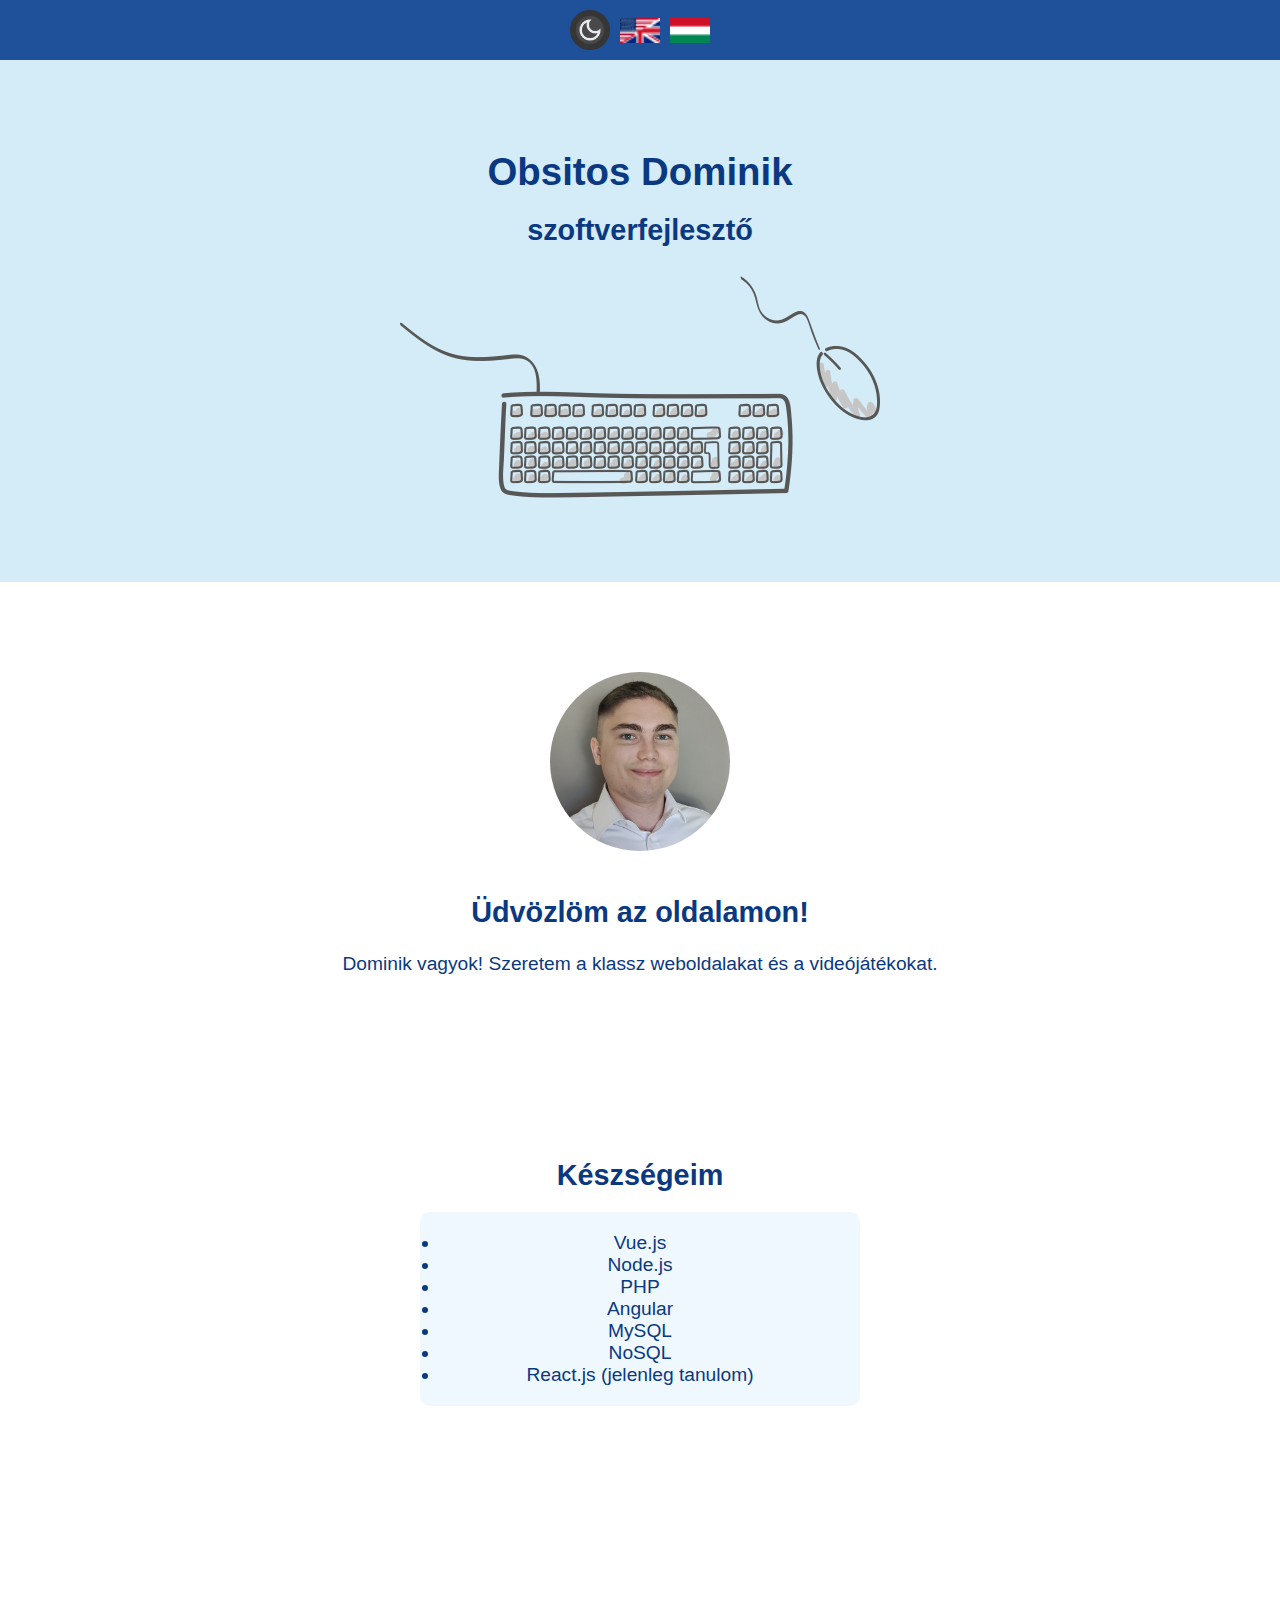
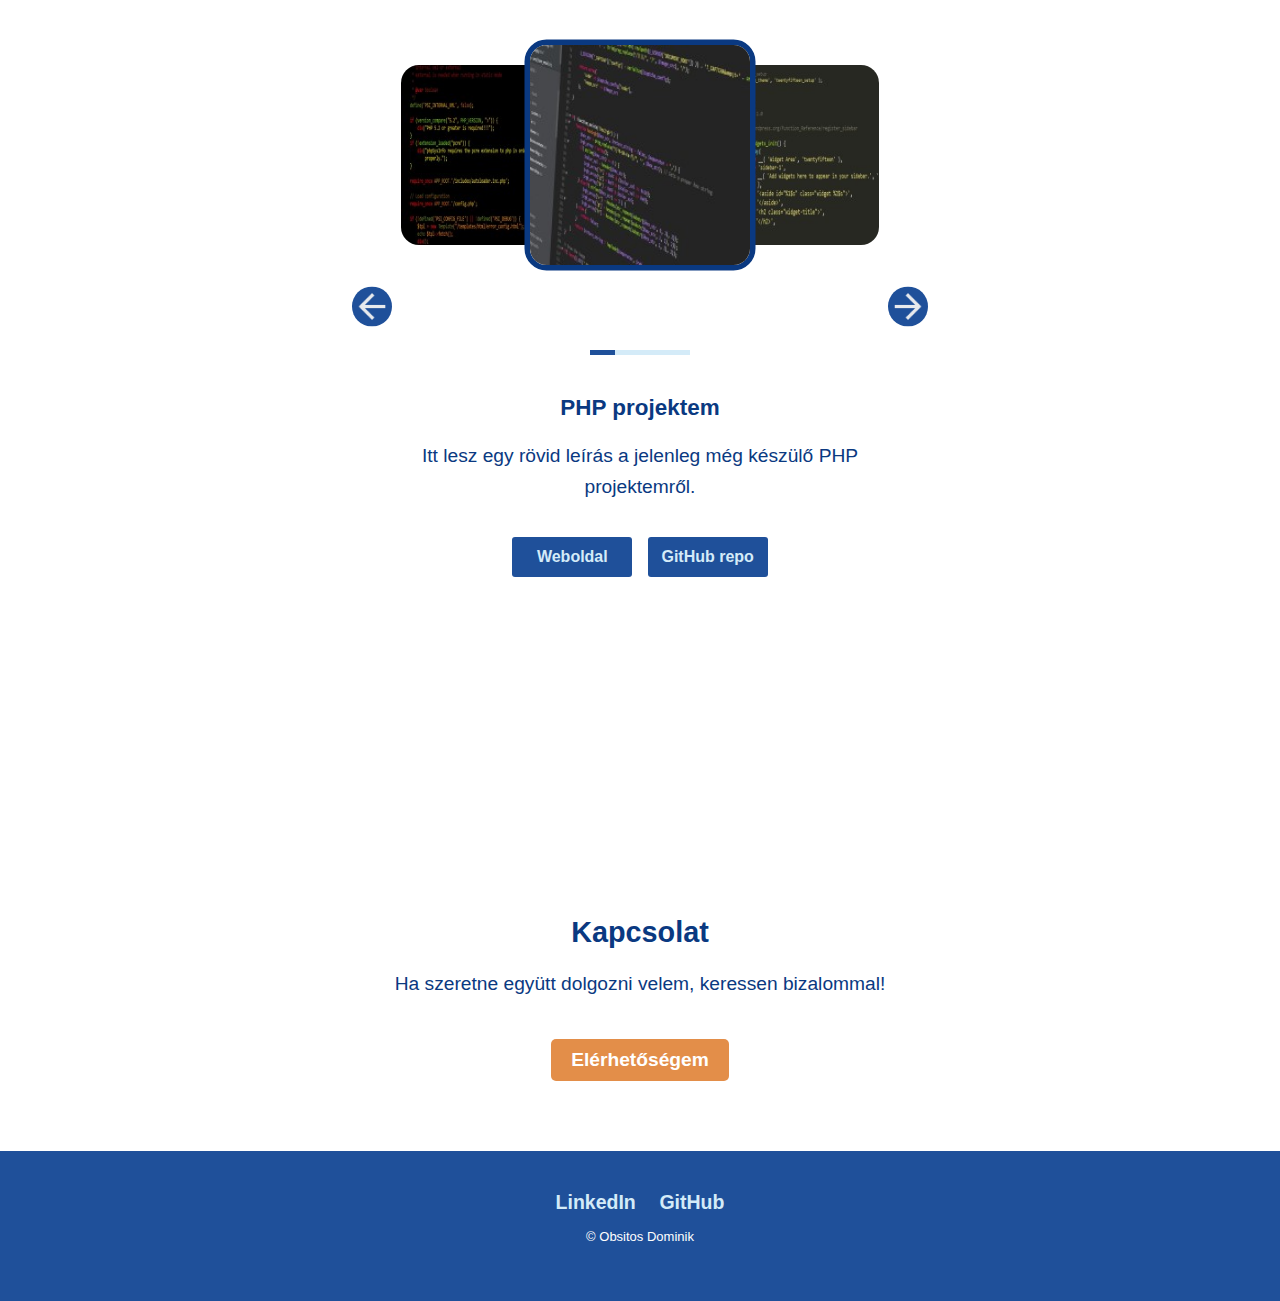
<file: index.html>
<!DOCTYPE html>
<html lang="hu">

<head>
    <meta charset="UTF-8" />
    <meta name="viewport" content="width=device-width, initial-scale=1.0" />
    <title>Obsitos Dominik</title>
    <link rel="icon" href="images/favicon.ico" type="image/x-icon">
    <link rel="stylesheet" href="style.css" />
</head>

<body>
    <nav class="navbar">
        <button class="lightdarkmode" id="darkModeToggle"></button>
        <button class="en_page"></button>
        <button disabled class="hun_page"></button>
    </nav>

    <div class="first-container">
        <div class="content">
            <h1>Obsitos Dominik</h1>
            <h2>szoftverfejlesztő</h2>
            <img src="images/keyboard.png" class="keyboard-img" alt="Keyboard Image" />
        </div>
    </div>

    <div class="second-container">
        <div class="content">
            <img src="images/profile.jpg" class="profile-img" alt="Profile Image" />
            <h2>Üdvözlöm az oldalamon!</h2>
            <p>Dominik vagyok! Szeretem a klassz weboldalakat és a videójátékokat.</p>
        </div>
    </div>

    <div class="third-container">
        <div class="content">
            <h2>Készségeim</h2>
            <div class="skills">
                <div class="skill">
                    <li>Vue.js</li>
                    <li>Node.js</li>
                    <li>PHP</li>
                    <li>Angular</li>
                    <li>MySQL</li>
                    <li>NoSQL</li>
                    <li>React.js (jelenleg tanulom)</li>
                </div>
            </div>
        </div>
    </div>

    <div class="fourth-container">
        <div class="content">
            <div class="carousel">
                <div class="carousel-images">
                    <img src="images/php.jpg" alt="first-project-image" class="active">
                    <img src="images/vue.jpg" alt="second-project-image" class="right">
                    <img src="images/angular.jpg" alt="third-project-image">
                    <img src="images/node.jpg" alt="fourth-project-image" class="left">
                </div>
                <div class="arrow left" onclick="prevSlide()"><img class="arrowpic" src="images/left.png" alt=""></div>
                <div class="arrow right" onclick="nextSlide()"><img class="arrowpic" src="images/right.png" alt=""></div>
                <div class="progress">
                    <span></span>
                </div>
                <div class="active-info">
                    <h3 class="title"></h3>
                    <p class="description"></p>
                </div>
                <div class="carousel-buttons">
                    <button disabled>Weboldal</button>
                    <button disabled>GitHub repo</button>
                </div>
            </div>
        </div>
    </div>

    <div class="fifth-container">
        <div class="content">
            <h2>Kapcsolat</h2>
            <p>Ha szeretne együtt dolgozni velem, keressen bizalommal!</p>
            <a onclick="openModal()" class="contact-btn">Elérhetőségem</a>
        </div>
    </div>

    <div id="contactModal" class="modal">
        <div class="modal-content">
            <span class="close" onclick="closeModal()">&times;</span>
            <p>Telefonszám: <br> +36305507415</p>
            <p>Email: <br> odominik_bsn@gmail.com</p>
        </div>
    </div>

    <div class="footer">
        <div class="content">
            <a href="https://www.linkedin.com/in/dominik-obsitos-86a362328" class="footer-link">LinkedIn</a>
            <a href="https://github.com/Dominik-55?tab=repositories" class="footer-link">GitHub</a>
            <p>&copy; Obsitos Dominik</p>
        </div>
    </div>
</body>

<script src="scripthu.js"></script>

</html>
</file>
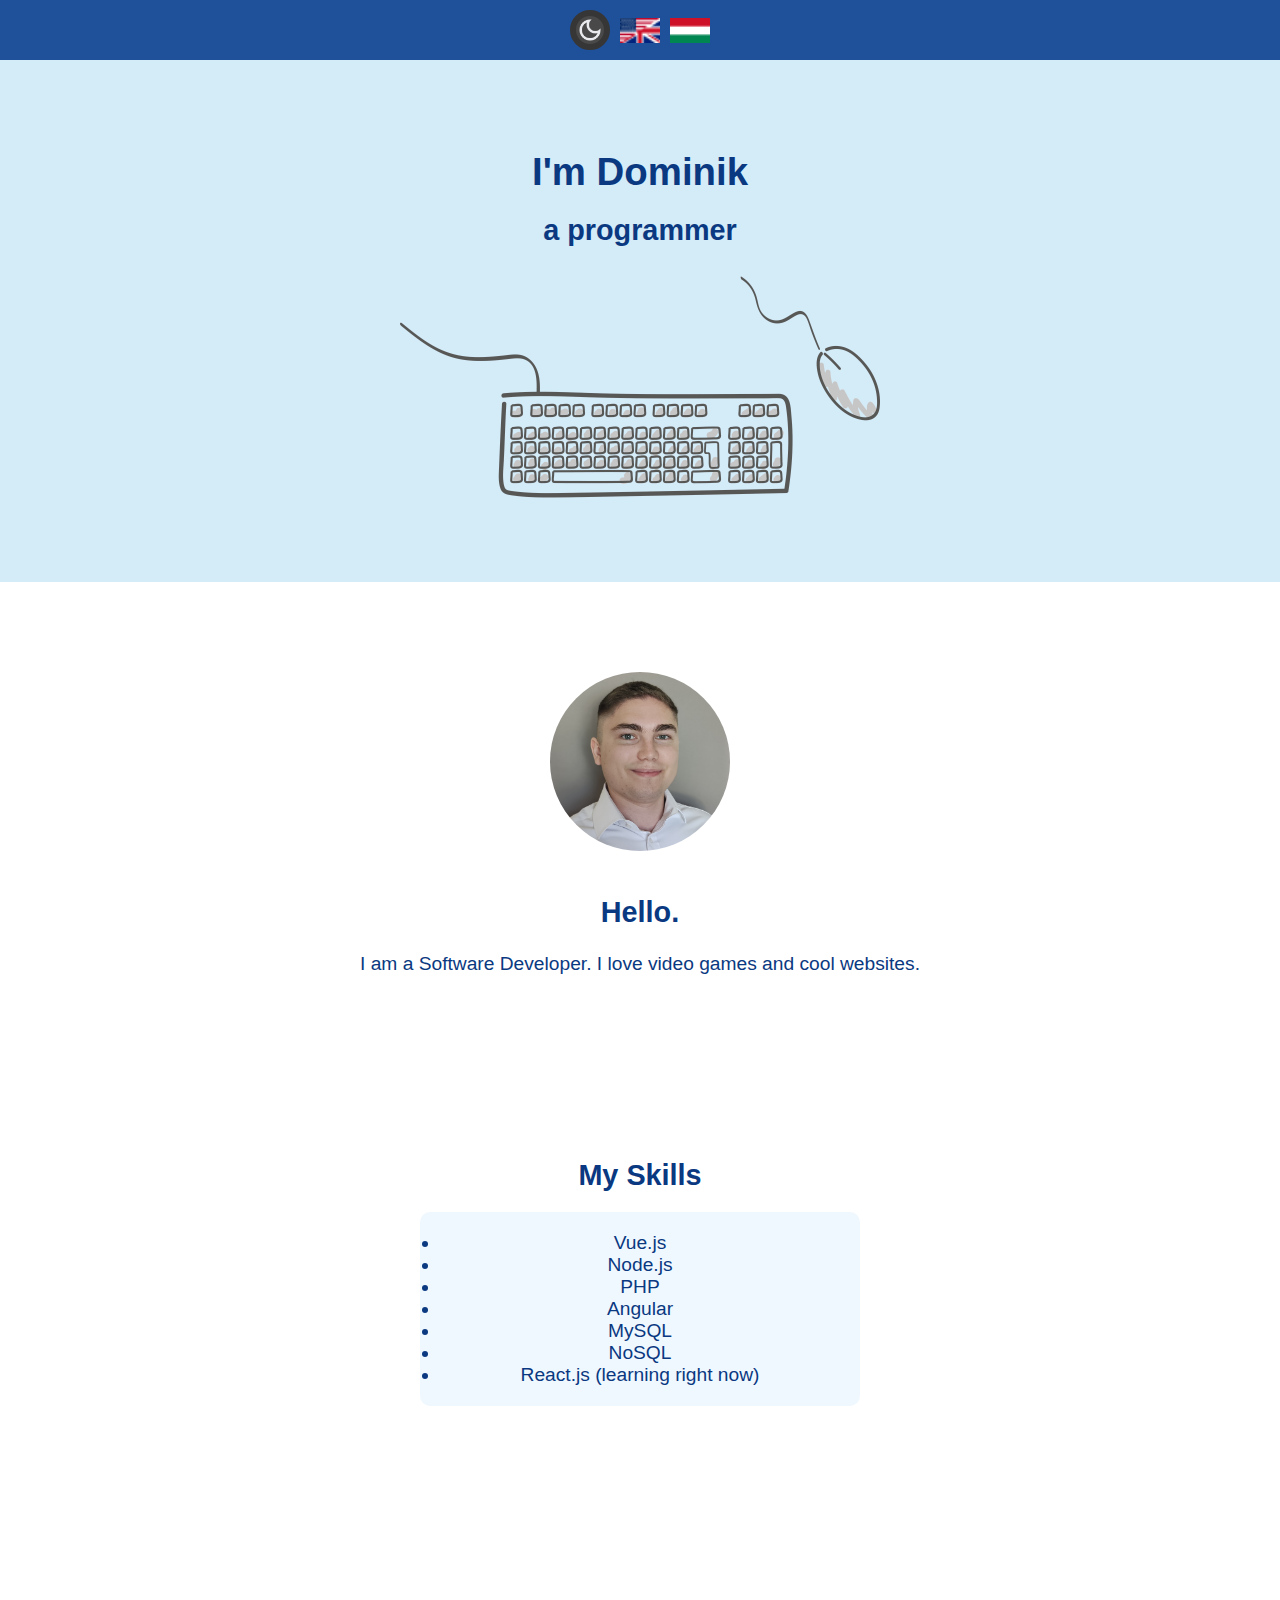
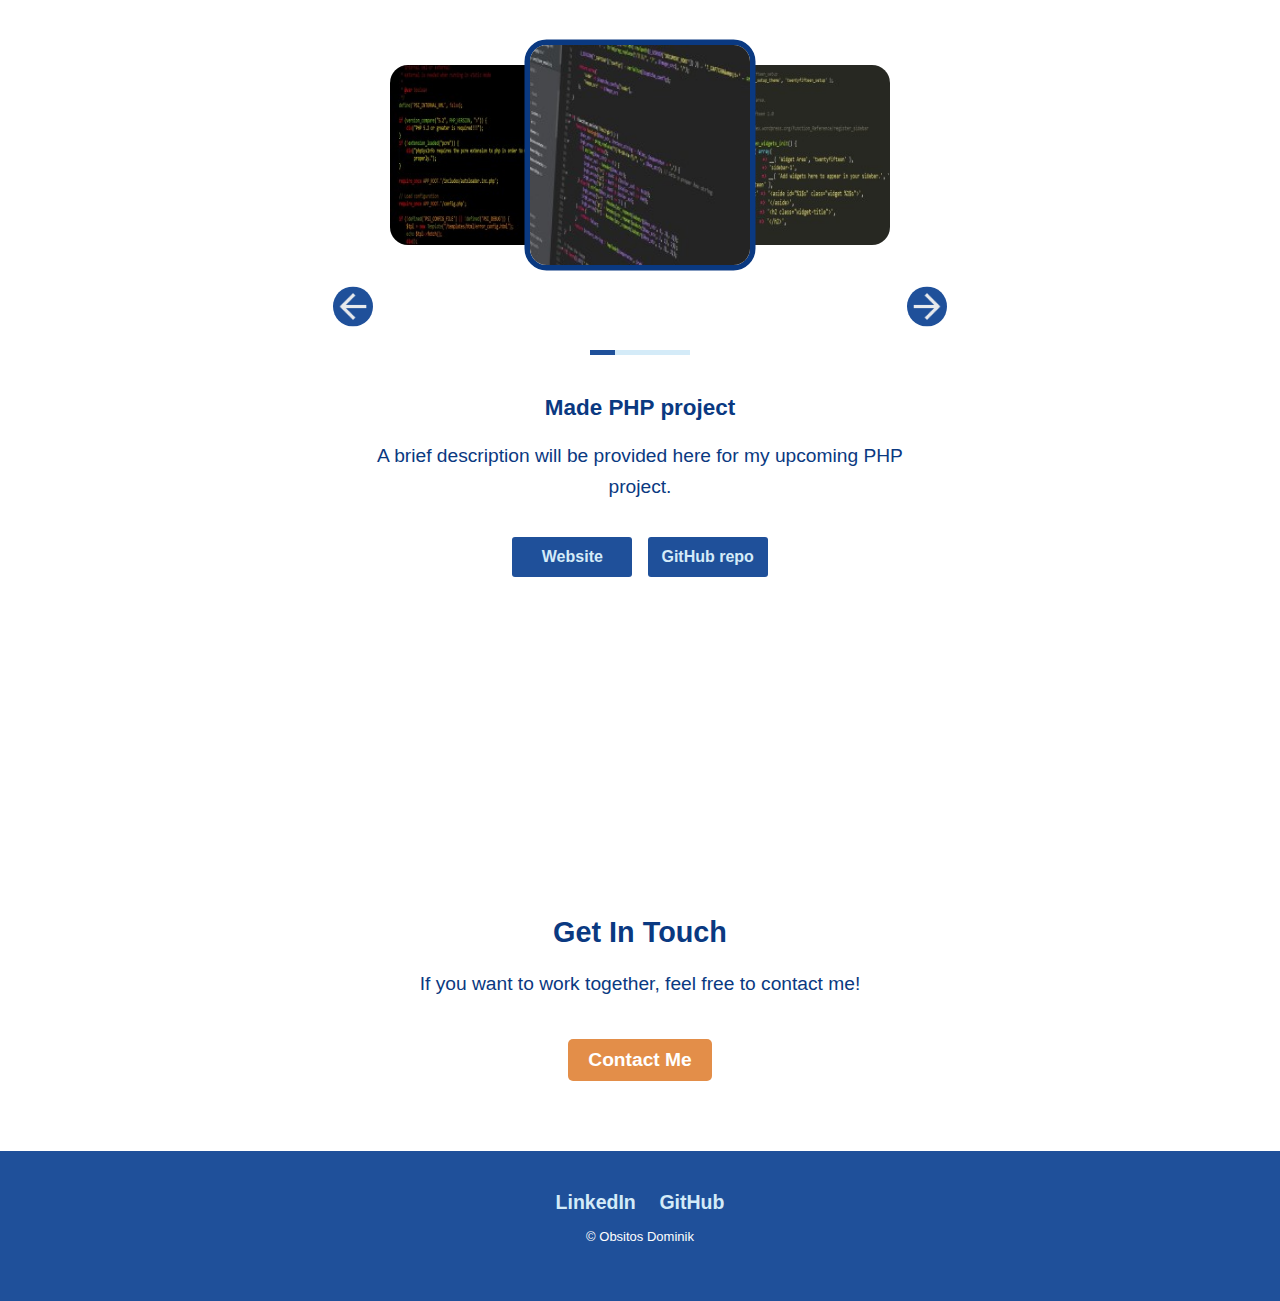
<file: indexen.html>
<!DOCTYPE html>
<html lang="en">

<head>
    <meta charset="UTF-8" />
    <meta name="viewport" content="width=device-width, initial-scale=1.0" />
    <title>Obsitos Dominik</title>
    <link rel="icon" href="images/favicon.ico" type="image/x-icon">
    <link rel="stylesheet" href="style.css" />
</head>

<body>
    <nav class="navbar">
        <button class="lightdarkmode" id="darkModeToggle"></button>
        <button disabled class="en_page"></button>
        <button class="hun_page"></button>
    </nav>

    <div class="first-container">
        <div class="content">
            <h1>I'm Dominik</h1>
            <h2>a programmer</h2>
            <img src="images/keyboard.png" class="keyboard-img" alt="Keyboard Image" />
        </div>
    </div>

    <div class="second-container">
        <div class="content">
            <img src="images/profile.jpg" class="profile-img" alt="Profile Image" />
            <h2>Hello.</h2>
            <p>I am a Software Developer. I love video games and cool websites.</p>
        </div>
    </div>

    <div class="third-container">
        <div class="content">
            <h2>My Skills</h2>
            <div class="skills">
                <div class="skill">
                    <li>Vue.js</li>
                    <li>Node.js</li>
                    <li>PHP</li>
                    <li>Angular</li>
                    <li>MySQL</li>
                    <li>NoSQL</li>
                    <li>React.js (learning right now)</li>
                </div>
            </div>
        </div>
    </div>

    <div class="fourth-container">
        <div class="content">
            <div class="carousel">
                <div class="carousel-images">
                    <img src="images/php.jpg" alt="first-project-image" class="active">
                    <img src="images/vue.jpg" alt="second-project-image" class="right">
                    <img src="images/angular.jpg" alt="third-project-image">
                    <img src="images/node.jpg" alt="fourth-project-image" class="left">
                </div>
                <div class="arrow left" onclick="prevSlide()"><img class="arrowpic" src="images/left.png" alt=""></div>
                <div class="arrow right" onclick="nextSlide()"><img class="arrowpic" src="images/right.png" alt=""></div>
                <div class="progress">
                    <span></span>
                </div>
                <div class="active-info">
                    <h3 class="title"></h3>
                    <p class="description"></p>
                </div>
                <div class="carousel-buttons">
                    <button disabled>Website</button>
                    <button disabled>GitHub repo</button>
                </div>
            </div>
        </div>
    </div>

    <div class="fifth-container">
        <div class="content">
            <h2>Get In Touch</h2>
            <p>If you want to work together, feel free to contact me!</p>
            <a onclick="openModal()" class="contact-btn">Contact Me</a>
        </div>
    </div>

    <div id="contactModal" class="modal">
        <div class="modal-content">
            <span class="close" onclick="closeModal()">&times;</span>
            <p>Phone: <br> +36305507415</p>
            <p>Email: <br> odominik_bsn@gmail.com</p>
        </div>
    </div>

    <div class="footer">
        <div class="content">
            <a href="https://www.linkedin.com/in/dominik-obsitos-86a362328" class="footer-link">LinkedIn</a>
            <a href="https://github.com/Dominik-55?tab=repositories" class="footer-link" target="_blank">GitHub</a>
            <p>&copy; Obsitos Dominik</p>
        </div>
    </div>
</body>

<script src="scripten.js"></script>

</html>
</file>
<file: style.css>
body {
    font-family: "Montserrat", sans-serif;
    color: #0A3981;
    margin: 0;
    text-align: center;
    font-size: larger;
}

h1, h2, h3 {
    margin: 20px 0;
}

p {
    line-height: 1.6;
}

.content {
    max-width: 800px;
    margin: 0 auto;
    padding: 20px;
    text-align: center;
}

.first-container {
    background-color: #D4EBF8;
    padding: 50px 20px;
}

.second-container,
.third-container,
.fifth-container {
    padding: 50px 20px;
}

.fourth-container {
    display: flex;
    flex-direction: column;
    align-items: center;
    justify-content: center;
    padding: 50px 20px;
    box-sizing: border-box;
}

.footer {
    font-size: small;
    background-color: #1F509A;
    color: #FFFFFF;
    padding: 20px 10px;
}

.keyboard-img {
    max-width: 60%;
    height: auto;
}

.profile-img {
    max-width: 180px;
    height: auto;
    border-radius: 50%;
    margin: 20px 0;
}

.skills {
    display: flex;
    flex-wrap: wrap;
    justify-content: center;
    gap: 20px;
}

.skill {
    max-width: 400px;
    flex: 1 1 200px;
    padding: 20px;
    background-color: #F0F8FF;
    border-radius: 10px;
}

.contact-btn {
    display: inline-block;
    padding: 10px 20px;
    background-color: #E38E49;
    font-weight: bold;
    color: #FFFFFF;
    text-decoration: none;
    border-radius: 5px;
    margin-top: 20px;
}

.contact-btn:hover {
    background-color: #0A3981;
}

.footer-link {
    color: #D4EBF8;
    margin: 0 10px;
    text-decoration: none;
    font-size: 150%;
    font-weight: bolder;
}

.footer-link:hover {
    text-decoration: none;
    color: #E38E49;
}

.carousel {
    display: flex;
    flex-direction: column;
    justify-content: center;
    position: relative;
    width: 90%;
    max-width: 600px;
    margin: 0 auto;
    height: 90vh;
}

.carousel-images {
    display: flex;
    justify-content: center;
    align-items: center;
    position: relative;
    height: 220px;
}

.carousel-images img {
    width: 200px;
    height: 200px;
    margin-bottom: 150px;
    border-radius: 20px;
    transition: transform 0.3s ease, filter 0.3s ease, opacity 0.3s ease;
    position: absolute;
    opacity: 0;
}

.carousel-images img.active {
    transform: scale(1.1);
    border: 5px solid #0A3981;
    z-index: 2;
    opacity: 1;
    left: 50%;
    transform: translate(-50%) scale(1.1);
}

.carousel-images img.left {
    left: 20%;
    opacity: 1;
    z-index: 1;
    transform: translateX(-50%) scale(0.9);
}

.carousel-images img.right {
    left: 80%;
    opacity: 1;
    z-index: 1;
    transform: translateX(-50%) scale(0.9);
}

.carousel-buttons {
    margin-top: 10px;
    display: none;
}

.carousel-buttons button {
    margin: 5px;
    padding: 5px 10px;
    border: none;
    background-color: #1F509A;
    color: #D4EBF8;
    font-size: medium;
    font-weight: bold;
    border-radius: 3px;
    cursor: pointer;
    transition: background-color 0.3s;
    height: 40px;
    width: 120px;
}

.carousel-buttons button:hover {
    background-color: #1F509A;
    color: #E38E49;
}

.carousel .active-info {
    margin-top: 10px;
    text-align: center;
}

.carousel .progress {
    width: 100%;
    max-width: 100px;
    height: 5px;
    background-color: #D4EBF8;
    margin: 10px 0px;
    position: relative;
    align-self: center;
}

.carousel .progress span {
    display: block;
    height: 100%;
    background-color: #1F509A;
    width: 0;
    transition: width 0.3s ease;
}

.arrow {
    position: absolute;
    top: 45%;
    transform: translateY(-50%);
    font-size: 30px;
    color: #1F509A;
    cursor: pointer;
    user-select: none;
}

.arrow:hover {
    color: #E38E49;
}

.arrow.left {
    left: -40px;
}

.arrow.right {
    right: -40px;
}

.modal {
    display: none;
    position: fixed;
    z-index: 2;
    left: 0;
    top: 0;
    width: 100%;
    height: 100%;
    overflow: auto;
    background-color: rgba(0,0,0,0.4);
}

.modal-content {
    background-color: #fff;
    margin: 15% auto;
    padding: 20px;
    border: 1px solid #888;
    max-width: 400px;
    max-height: 200px;
    text-align: center;
    border-radius: 60px;
}

.close {
    color: #aaa;
    font-size: 28px;
    font-weight: bold;
    position: absolute;
    top: 10px;
    right: 20px;
}

.close:hover,
.close:focus {
    color: black;
    text-decoration: none;
    cursor: pointer;
}

.navbar {
    background-color: #1F509A;
    display: flex;
    justify-content: center;
    align-items: center;
    height: 60px;
    box-shadow: 0 2px 5px rgba(0, 0, 0, 0.1);
}

.lightdarkmode {
    height: 40px;
    width: 40px;
    background-image: url(https://dominik-55.github.io/portfolio/images/moon.png);
    background-repeat: no-repeat;
    background-size: 100% 100%;
    background-color: #494949;
    border: 6px solid #363636;
    border-radius: 20px;
}

.lightdarkmode:hover {
    background-color: #888;
}

.hun_page {
    height: 25px;
    width: 40px;
    background-image: url(https://dominik-55.github.io/portfolio/images/hu.png);
    background-repeat: no-repeat;
    background-size: 100% 100%;
    border: none;
}

.hun_page:hover {
    border: none;
    background-image: url(https://dominik-55.github.io/portfolio/images/hu_hov.png);
}

.en_page {
    margin-left: 10px;
    margin-right: 10px;
    height: 25px;
    width: 40px;
    background-image: url(https://dominik-55.github.io/portfolio/images/en.png);
    background-repeat: no-repeat;
    background-size: 100% 100%;
    border: none;
}

.en_page:hover {
    border: none;
    background-image: url(https://dominik-55.github.io/portfolio/images/en_hov.png);
}

body.dark-mode {
    color: white;
}

body.dark-mode .first-container {
    background-color: #363636;
}

body.dark-mode .second-container,
body.dark-mode .third-container,
body.dark-mode .fourth-container,
body.dark-mode .fifth-container
{
    background-color: #494949;
}

body.dark-mode .navbar {
    background-color: #494949;
}

body.dark-mode .footer {
    background-color: #363636;
}

body.dark-mode .skill {
    background-color: #363636;
}

body.dark-mode .arrow {
    color: white;
}

body.dark-mode .carousel-images img.active{
    border: 3px solid white;
}

body.dark-mode .carousel .progress {
    background-color: black;
}

body.dark-mode .carousel .progress span {
    background-color: white;
}

body.dark-mode .modal-content {
    background-color: #363636;
}

body.dark-mode .lightdarkmode {
    height: 40px;
    width: 40px;
    background-image: url(https://dominik-55.github.io/portfolio/images/sun.png);
    background-repeat: no-repeat;
    background-size: 100% 100%;
    background-color: rgb(154, 154, 57);
    border: 3px solid goldenrod;
    border-radius: 20px;
}

body.dark-mode .lightdarkmode:hover {
    background-color: yellow;
}

.arrowpic {
    height: 40px;
    background-color: #1F509A;
    border-radius: 20px;
}

.arrowpic:hover {
    background-color: #E38E49;
}
</file>
